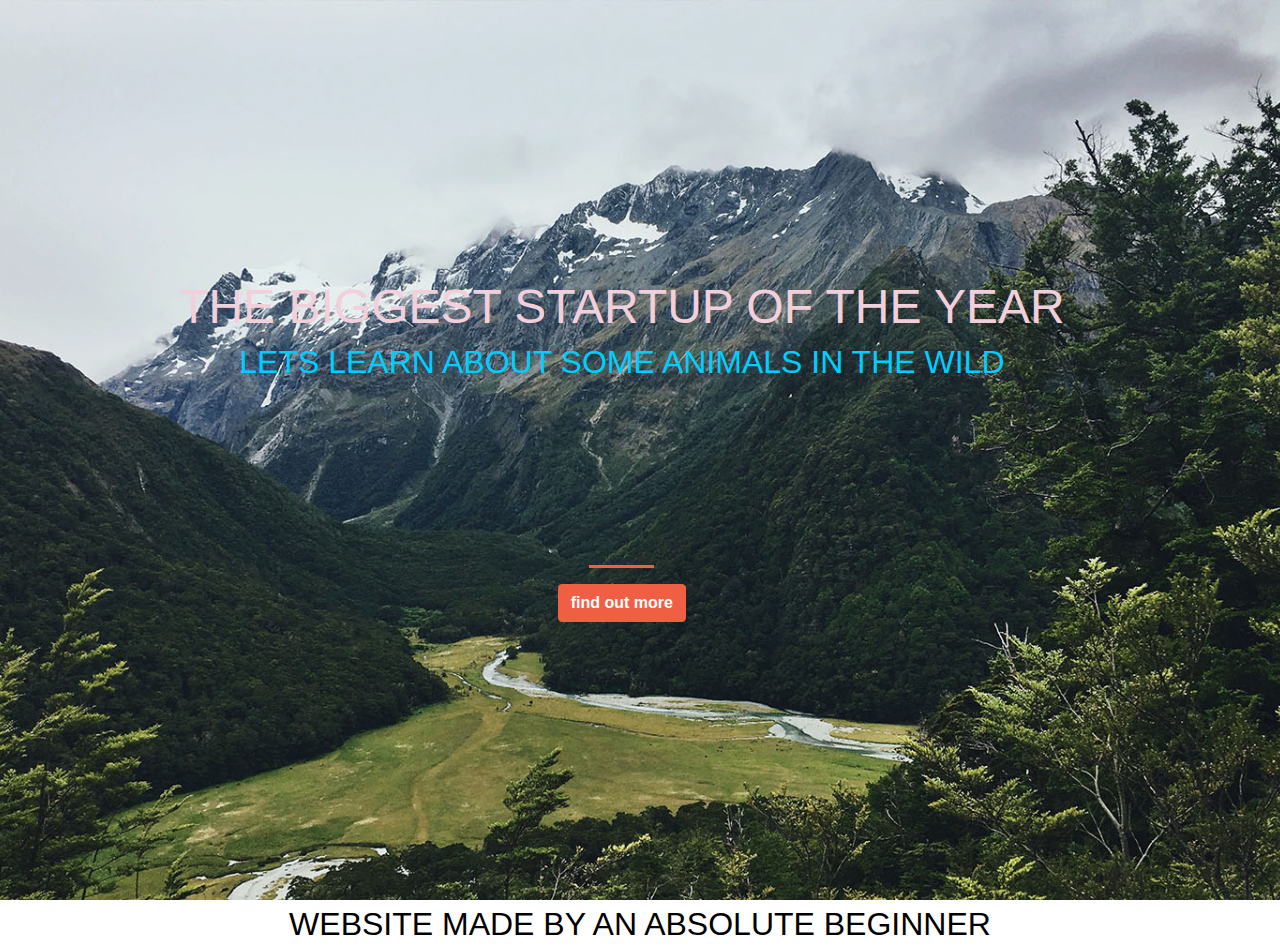
<file: index.html>
<!DOCTYPE html>
<html>
  <head>
    <title>Startup</title>
    <meta charset="utf-8">
    <meta name="viewport" content="width=device-width, initial-scale=1, shrink-to-fit=no">

    <!-- Google Fonts -->
    <link href="https://fonts.googleapis.com/css?family=Montserrat" rel="stylesheet">

    <!-- Bootstrap CSS from a CDN. This way you don't have to include the bootstrap file yourself -->
    <link rel="stylesheet" href="https://stackpath.bootstrapcdn.com/bootstrap/4.3.1/css/bootstrap.min.css" integrity="sha384-ggOyR0iXCbMQv3Xipma34MD+dH/1fQ784/j6cY/iJTQUOhcWr7x9JvoRxT2MZw1T" crossorigin="anonymous">
    
    <!-- Your own stylesheet -->
    <link rel="stylesheet" type="text/css" href="stylle.css">

  </head>
  <body>
    <div class="container d-flex align-items-center h-100">
      <div class="row">
        <header class="text-center col-12">
          <h1 class="text-uppercase">the biggest startup of the year</h1>
          <h2>LETS LEARN ABOUT SOME ANIMALS IN THE WILD<br></h2>
        </header>
        <div class="buffer col-12"></div>
        
        <section class="text-center col-12">
               <hr>
  <a href="indexx.html">
            <button class="btn btn-primary btn-xl">  find out more</button>
          </a>
          </section>
          </div>
        </div>
        <FOOTER> WEBSITE MADE BY AN ABSOLUTE BEGINNER</FOOTER>
    </body>
  </html>
</file>
<file: stylle.css>
body, html {
	height: 100%;
	width: 100%;
   background: url(bg3.jpg) no-repeat center center fixed; 
  -webkit-background-size: cover;
  -moz-background-size: cover;
  -o-background-size: cover;
  background-size: cover;
  text-align: center;
}


h1{
	color: #f2d0db;
	font-size: 3em;

}
h2{
	color: #00ceff;
	font-size: 2em;
}

hr{
	border-color: #f05f44;
	border-width: 3px;
	max-width: 65px;
}
.buffer{
	height: 10em;
}

.btn{
	font-weight: 700;
	border-radius: 300px
	text-transform:uppercase;

}
.btn-primary{
	background-color: #F05F44;
	border-color: #f05F44;
}
.btn-primary:hover{
	background-color: #ee4b08;
	border-color: #ee4b08;
	border-width: 4px;
}

}
}

.btn-xl{
	padding: 1rem 2rem;
}
footer{
	color:black;
	font-size: 2em;

}
</file>
